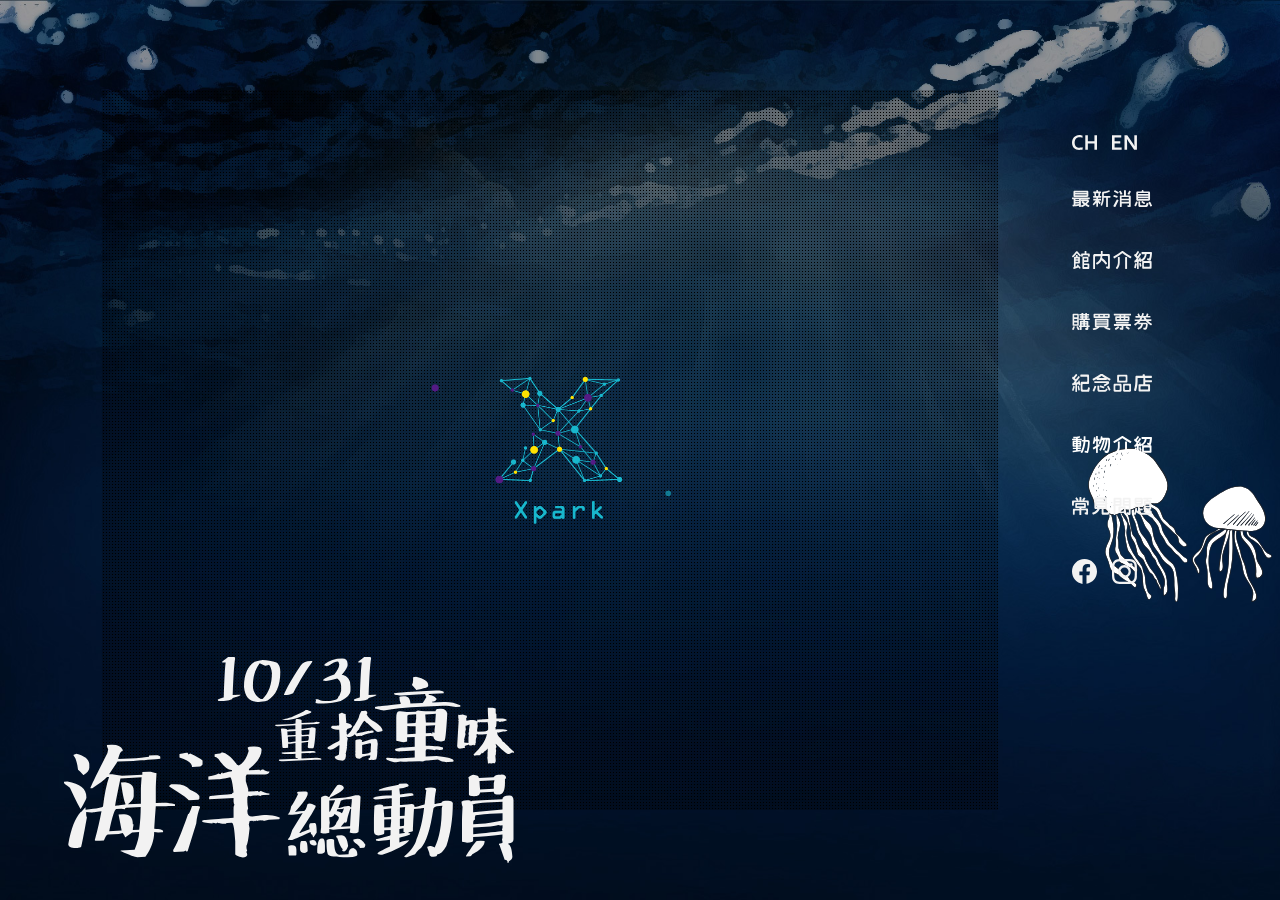
<file: index.html>
<!DOCTYPE html>
<html lang="en">

<head>
    <meta charset="UTF-8">
    <link rel="shortcut icon" href="./images/xpark_logo.png">

    <meta name="viewport" content="width=device-width, initial-scale=1.0">
    <title>X-park</title>
    <!-- page css -->
    <link rel="stylesheet" href="./css/index.css">
</head>

<body>
    <section>
        <img class="bgc" src="./material/index/index.jpg" alt="">

        <img class="title" src="./material/index/title.svg" alt="">


        <div id="playVideo">
            <div class="videoMask"></div>
            <video id="movie-loop" class="movie-content"
                poster="https://www.xpark.com.tw/upload/imagefilm_1_img_20200820111743.jpg" loop="" muted="" autoplay=""
                playsinline="">
                <source src="https://www.xpark.com.tw/upload/imagefilm_1_film_20200821091904.mp4" type="">
            </video>

            <img class="logo" src="./material/xpark_logo.png" alt="">
        </div>

        <div class="nav_bar">
            <div class="group">
                <img class="btn_1" src="./material/index/btn-04.svg" alt="">
                <img class="btn_2" src="./material/index/btn-05.svg" alt="">
            </div>
            <a href="./what's_on.html">
                <img class="btn_3" src="./material/index/btn-06.svg" alt="">
            </a>
            <a href="./tour_0.html">
                <img class="btn_4" src="./material/index/btn-07.svg" alt="">
            </a>
            <a href="./booking.html">
                <img class="btn_5" src="./material/index/btn-08.svg" alt="">
            </a>
            <a href="./shopCart.html">
                <img class="btn_6" src="./material/index/btn-09.svg" alt="">
            </a>
            <a href="./life.html">
                <img class="btn_7" src="./material/index/btn-10.svg" alt="">
            </a>
            <a href="./FAQ.html">
                <img class="btn_8" src="./material/index/btn-11.svg" alt="">
            </a>
            <div class="group">
                <img class="btn_9" src="./material/index/btn-12.svg" alt="">
                <img class="btn_10" src="./material/index/btn-13.svg" alt="">
            </div>
        </div>

        <div class="painting">
            <img class="life_6" src="./material/lifes/life-06.svg" alt="">
            <img class="life_7" src="./material/lifes/life-07.svg" alt="">
        </div>


    </section>



    <script src="./node_modules/jquery/dist/jquery.min.js"></script>

    <!-- page JS -->
    <script>

    </script>
</body>

</html>
</file>
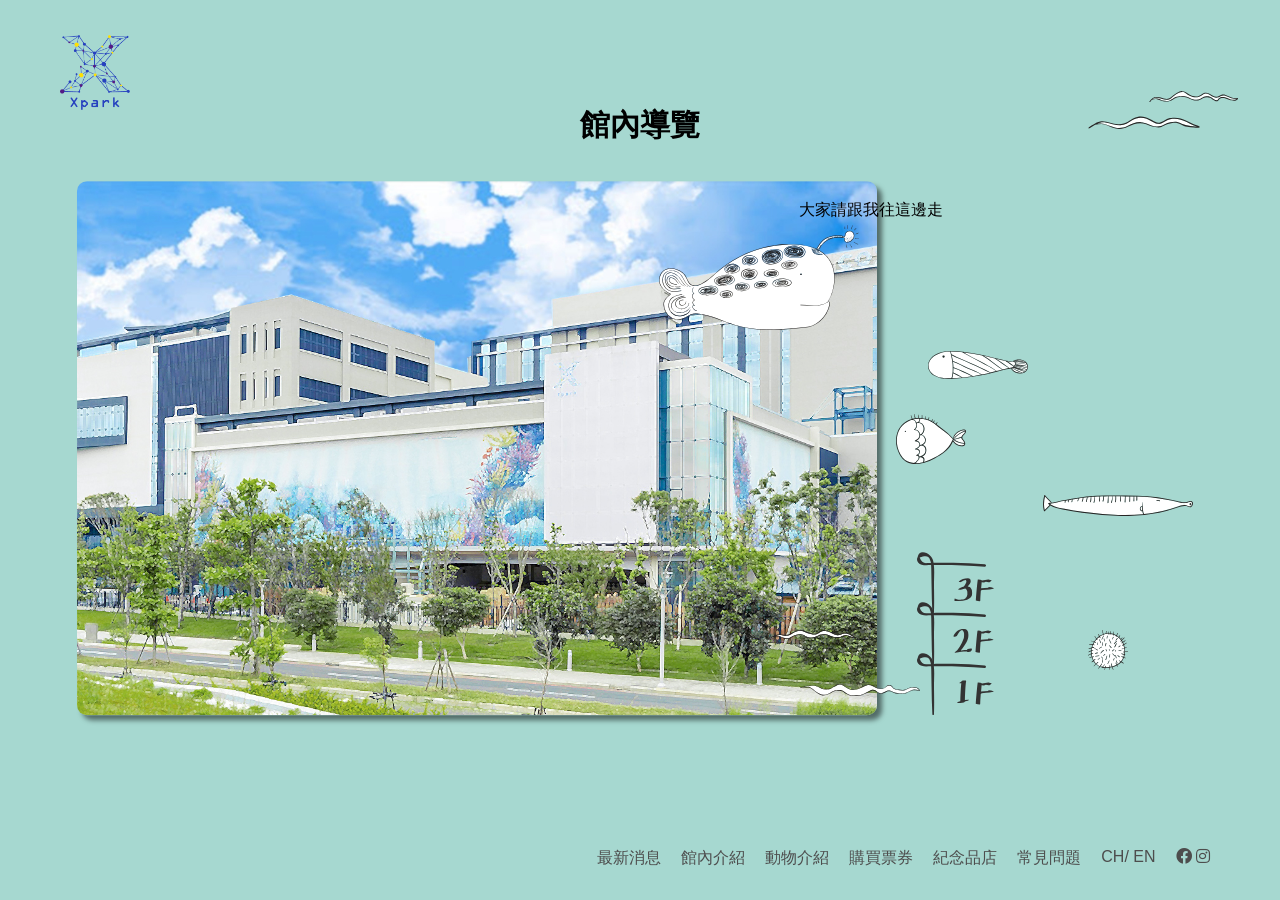
<file: tour_0.html>
<!DOCTYPE html>
<html lang="en">

<head>
    <meta charset="UTF-8">
    <link rel="shortcut icon" href="./images/xpark_logo.png">
    <meta name="viewport" content="width=device-width, initial-scale=1.0">
    <title>tour_0</title>
    <!-- all css -->
    <link rel="stylesheet" href="./css/all.css">
    <!-- page css -->
    <link rel="stylesheet" href="./css/tour_0.css">

    <link rel="stylesheet" href="./css/nav.css">
    <!-- tamplate -->
     
    <!-- fontawesome -->
    <link rel="stylesheet" href="https://cdnjs.cloudflare.com/ajax/libs/font-awesome/5.15.1/css/all.min.css">
  
</head>

<body>
    <div id="logo">
        <a href="./index.html">
             <img src="img/logo/xpark_logo.png" alt="">
        </a>
   </div>
    <section id="tour_0">
        <h1 class="title">館內導覽</h1>
        <div class="left">
            <img class="pic" src="./material/tour_0/photo_xpark.jpg" alt="" />
            <div class="floors">
                <a href="./tour_F.html">
                    <img class="f_3" src="./material/tour_0/floor-03.svg" alt="">
                </a>
                <a href="./tour_F.html">
                    <img class="f_2" src="./material/tour_0/floor-02.svg" alt="">
                </a>
                <a href="./tour_F.html">
                    <img class="f_1" src="./material/tour_0/floor-01.svg" alt="">
                </a>
            </div>
        </div>

        <div class="right">
            <div class="fish_area_1">
                <img class="fish1" src="./material/lifes/life-01.svg" alt="" />
                <p class="area"></p>
            </div>

            <div class="fish_area_2">
                <img class="fish2" src="./material/lifes/life-02.svg" alt="" />
                <p>：3</p>
            </div>

            <div class="fish_area_3">
                <img class="fish3" src="./material/lifes/life-03.svg" alt="" />
                <p>...</p>
            </div>

            <div class="fish_area_4">
                <img class="fish4" src="./material/lifes/life-04.svg" alt="" />
                <p>？？</p>
            </div>

            <div class="fish_area_5">
                <img class="fish5" src="./material/lifes/life-05.svg" alt="" />
            </div>

            <img class="wave1" src="./material/waves/wave-33.svg" alt="">
            <img class="wave2" src="./material/waves/wave-34.svg" alt="">
            <img class="wave3" src="./material/waves/wave-35.svg" alt="">
        </div>

    </section>

    <div id="nav">
        <i class="bars fas fa-bars"></i>
        <ul class="phoneVersion">
             <li><a href="./what's_on.html"><img class="bubble" src="svg/bubble.gif" alt="">最新消息</a></li>
             <li><a href="./tour_0.html"><img class="bubble" src="svg/bubble.gif" alt="">館內介紹</a></li>
             <li><a href="./life.html"><img class="bubble" src="svg/bubble.gif" alt="">動物介紹</a></li>
             <li><a href="./booking.html"><img class="bubble" src="svg/bubble.gif" alt="">購買票券 </a></li>
             <li><a href="./shopCart.html"><img class="bubble" src="svg/bubble.gif" alt="">紀念品店</a></li>
             <li><a href="./FAQ.html"><img class="bubble" src="svg/bubble.gif" alt="">常見問題</a></li>
             <li><a href="./what's_on.html">CH/</a>
                  <a href="./what's_on_en.html">EN</a>
             </li>
             <li>
                  <a href=""><i class="fab fa-facebook"></i></a>
                  <a href=""><i class="fab fa-instagram"></i></a>
             </li>
        </ul>
   </div>



   <script src="./js/bubble.js"></script>

    <script src="https://cdnjs.cloudflare.com/ajax/libs/jquery/3.5.1/jquery.min.js"></script>

    <!-- page JS -->
    <script>

        setTimeout(function () {
            $(".fish_area_2 p").css("opacity", "1");
        }, 1500);
        setTimeout(function () {
            $(".fish_area_3 p").css("opacity", "1");
        }, 2500);
        setTimeout(function () {
            $(".fish_area_4 p").css("opacity", "1");
        }, 3000);

        $(".f_1").hover(function () {
            $(this).attr("src", "./material/tour_0/floor-04.svg")
            $(".f_2").attr("src", "./material/tour_0/floor-02.svg")
            $(".f_3").attr("src", "./material/tour_0/floor-03.svg")
        })

        $(".f_2").hover(function () {
            $(this).attr("src", "./material/tour_0/floor-05.svg")
            $(".f_1").attr("src", "./material/tour_0/floor-01.svg")
            $(".f_3").attr("src", "./material/tour_0/floor-03.svg")
        })

        $(".f_3").hover(function () {
            $(this).attr("src", "./material/tour_0/floor-06.svg")
            $(".f_1").attr("src", "./material/tour_0/floor-01.svg")
            $(".f_2").attr("src", "./material/tour_0/floor-02.svg")
        })

        var app;

        $(document).ready(function () {
            return app.init();
        });

        app = {
            text: "大家請跟我往這邊走",
            index: 0,
            chars: 0,
            speed: 100,
            container: ".area",
            init: function () {
                this.chars = this.text.length;
                return this.write();
            },
            write: function () {
                $(this.container).append(this.text[this.index]);
                if (this.index < this.chars) {
                    this.index++;
                    return window.setTimeout(function () {
                        return app.write();
                    }, this.speed);
                }
            }
        };
    </script>

<script>
    // phone version navbar
    var bars = document.querySelector(".bars")
    var menu = document.querySelector(".phoneVersion")

    bars.onclick = function () {
        console.log(123)
        bars.classList.toggle("fa-times")
        menu.classList.toggle("active")
    }
</script>


</body>

</html>
</file>
<file: css/index.css>
body {
  margin: 0;
  background-color: #222;
}

.bgc {
  position: absolute;
  z-index: -500;
  top: 0;
  -webkit-filter: grayscale(0%);
          filter: grayscale(0%);
  width: 100%;
  height: 100vh;
  overflow: hidden;
}

#playVideo {
  position: absolute;
  width: 70%;
  height: 80vh;
  top: 10%;
  left: 8%;
  overflow: hidden;
  z-index: -15;
}

#playVideo .videoMask {
  position: absolute;
  width: 100%;
  height: 100%;
  background: radial-gradient(#000000 10%, rgba(0, 0, 0, 0) 20%) 0 0, radial-gradient(#000000 10%, rgba(0, 0, 0, 0) 20%) 3px 3px;
  background-size: 3px 3px;
  background-color: rgba(0, 0, 0, 0.2);
}

.logo {
  width: 250px;
  position: absolute;
  left: 50%;
  top: 50%;
  -webkit-transform: translate(-50%, -50%);
          transform: translate(-50%, -50%);
}

.title {
  width: 450px;
  position: absolute;
  top: 73%;
  left: 5%;
}

.nav_bar {
  position: absolute;
  right: 10%;
  top: 15%;
  display: -webkit-box;
  display: -ms-flexbox;
  display: flex;
  -webkit-box-pack: center;
      -ms-flex-pack: center;
          justify-content: center;
  -webkit-box-align: center;
      -ms-flex-align: center;
          align-items: center;
  -webkit-box-orient: vertical;
  -webkit-box-direction: normal;
      -ms-flex-direction: column;
          flex-direction: column;
}

.nav_bar [class^=btn] {
  width: 80px;
  margin-bottom: 40px;
  cursor: pointer;
}

.nav_bar [class^=btn]:hover {
  background-color: #333;
}

.nav_bar [class^=group] {
  width: 80px;
  display: -webkit-box;
  display: -ms-flexbox;
  display: flex;
}

.nav_bar .btn_1, .nav_bar .btn_2, .nav_bar .btn_9, .nav_bar .btn_10 {
  width: 25px;
  margin-right: 15px;
}

.painting {
  margin-left: 85%;
  margin-top: 35%;
}

.painting .life_6 {
  width: 100px;
}

.painting .life_7 {
  width: 80px;
}
@media screen and (max-width: 576px) {
  .title {
    width: 400px;
    top: 75%;
    left: 50%;
    -webkit-transform: translateX(-50%);
            transform: translateX(-50%);
  }
  .painting {
    display: none;
  }
  .nav_bar {
    right: 3%;
    top: 15%;
  }
}
/*# sourceMappingURL=index.css.map */
</file>
<file: css/all.css>
body {
  margin: 0;
  padding: 0;
}
/*# sourceMappingURL=all.css.map */
</file>
<file: css/tour_0.css>
* {
  font-family: source-han-sans-traditional, sans-serif;
  -webkit-box-sizing: border-box;
          box-sizing: border-box;
}

html, body {
  margin: 0;
  background-color: #A6D8D0;
  overflow: hidden;
  cursor: url(./mouse.png), crosshair;
}

.title {
  font-size: 30px;
  position: absolute;
  left: 50%;
  -webkit-transform: translateX(-50%);
          transform: translateX(-50%);
  padding-top: 80px;
}

.title_wave {
  position: absolute;
  left: 50%;
  -webkit-transform: translateX(-50%) scale(-1);
          transform: translateX(-50%) scale(-1);
  top: 120px;
  width: 120px;
}

.left {
  position: absolute;
  top: 50%;
  -webkit-transform: translateY(-50%);
          transform: translateY(-50%);
  left: 6%;
}

.left .pic {
  width: 800px;
  border-radius: 10px;
  -webkit-box-shadow: 5px 5px 5px rgba(0, 0, 0, 0.5);
          box-shadow: 5px 5px 5px rgba(0, 0, 0, 0.5);
}

.left .floors {
  display: inline-block;
  position: absolute;
  bottom: 0px;
  left: 105%;
  width: 80px;
  cursor: pointer;
}

.left .floors .f_2, .left .floors .f_3 {
  margin-bottom: -15px;
}

.right {
  height: 100vh;
  width: 50%;
  position: absolute;
  right: 0px;
  pointer-events: none;
}

.right .fish_area_1 {
  position: absolute;
  left: 3%;
  top: 25%;
}

.right .fish_area_1 .fish1 {
  width: 200px;
}

.right .fish_area_1 .area {
  -webkit-transform: translate(70%, -150px);
          transform: translate(70%, -150px);
}

.right .fish_area_2 {
  position: absolute;
  left: 45%;
  top: 39%;
}

.right .fish_area_2 .fish2 {
  -webkit-transform: scaleX(-1);
          transform: scaleX(-1);
  width: 100px;
}

.right .fish_area_2 p {
  position: absolute;
  left: -30px;
  top: -50px;
  opacity: 0;
}

.right .fish_area_3 {
  position: absolute;
  left: 40%;
  top: 46%;
}

.right .fish_area_3 .fish3 {
  width: 70px;
}

.right .fish_area_3 p {
  position: absolute;
  left: -22px;
  top: -33px;
  opacity: 0;
}

.right .fish_area_4 {
  position: absolute;
  left: 70%;
  top: 70%;
}

.right .fish_area_4 .fish4 {
  width: 40px;
}

.right .fish_area_4 p {
  position: absolute;
  left: 20px;
  top: -40px;
  -webkit-transform: rotate(30deg);
          transform: rotate(30deg);
  opacity: 0;
}

.right .fish_area_5 {
  position: absolute;
  left: 63%;
  top: 55%;
}

.right .fish_area_5 .fish5 {
  width: 150px;
}

.right .wave1 {
  position: absolute;
  left: 70%;
  top: 10%;
  width: 150px;
}

.right .wave2 {
  position: absolute;
  left: 20%;
  top: 70%;
  width: 90px;
}

.right .wave3 {
  position: absolute;
  left: 25%;
  top: 76%;
  width: 120px;
}

.fish1 {
  -webkit-animation: shack 2s infinite;
          animation: shack 2s infinite;
}

.fish2 {
  -webkit-animation: breath2 3s ease-out;
          animation: breath2 3s ease-out;
}

.fish3 {
  -webkit-animation: breath3 3s linear;
          animation: breath3 3s linear;
}

.fish4 {
  -webkit-animation: breath4 2s linear;
          animation: breath4 2s linear;
}

.fish5 {
  -webkit-animation: breath5 2s infinite;
          animation: breath5 2s infinite;
}

@-webkit-keyframes shack {
  0% {
    -webkit-transform: rotate(3deg);
            transform: rotate(3deg);
  }
  50% {
    -webkit-transform: rotate(-2deg);
            transform: rotate(-2deg);
  }
  100% {
    -webkit-transform: rotate(3deg);
            transform: rotate(3deg);
  }
}

@keyframes shack {
  0% {
    -webkit-transform: rotate(3deg);
            transform: rotate(3deg);
  }
  50% {
    -webkit-transform: rotate(-2deg);
            transform: rotate(-2deg);
  }
  100% {
    -webkit-transform: rotate(3deg);
            transform: rotate(3deg);
  }
}

@-webkit-keyframes breath4 {
  0% {
    -webkit-transform: translateX(300px) rotate(360deg);
            transform: translateX(300px) rotate(360deg);
  }
  100% {
    -webkit-transform: translateX(0px) rotate(0deg);
            transform: translateX(0px) rotate(0deg);
  }
}

@keyframes breath4 {
  0% {
    -webkit-transform: translateX(300px) rotate(360deg);
            transform: translateX(300px) rotate(360deg);
  }
  100% {
    -webkit-transform: translateX(0px) rotate(0deg);
            transform: translateX(0px) rotate(0deg);
  }
}

@-webkit-keyframes breath2 {
  0% {
    -webkit-transform: translateX(300px) scaleY(1) scaleX(-1);
            transform: translateX(300px) scaleY(1) scaleX(-1);
  }
  50% {
    -webkit-transform: translateX(0px) scaleY(1.3) scaleX(-1);
            transform: translateX(0px) scaleY(1.3) scaleX(-1);
  }
  100% {
    -webkit-transform: scaleY(1) scaleX(-1);
            transform: scaleY(1) scaleX(-1);
  }
}

@keyframes breath2 {
  0% {
    -webkit-transform: translateX(300px) scaleY(1) scaleX(-1);
            transform: translateX(300px) scaleY(1) scaleX(-1);
  }
  50% {
    -webkit-transform: translateX(0px) scaleY(1.3) scaleX(-1);
            transform: translateX(0px) scaleY(1.3) scaleX(-1);
  }
  100% {
    -webkit-transform: scaleY(1) scaleX(-1);
            transform: scaleY(1) scaleX(-1);
  }
}

@-webkit-keyframes breath3 {
  0% {
    -webkit-transform: translateX(300px) scaleY(1);
            transform: translateX(300px) scaleY(1);
  }
  50% {
    -webkit-transform: translateX(0px) scaleY(1.3);
            transform: translateX(0px) scaleY(1.3);
  }
  100% {
    -webkit-transform: scaleY(1);
            transform: scaleY(1);
  }
}

@keyframes breath3 {
  0% {
    -webkit-transform: translateX(300px) scaleY(1);
            transform: translateX(300px) scaleY(1);
  }
  50% {
    -webkit-transform: translateX(0px) scaleY(1.3);
            transform: translateX(0px) scaleY(1.3);
  }
  100% {
    -webkit-transform: scaleY(1);
            transform: scaleY(1);
  }
}

@-webkit-keyframes breath5 {
  0% {
    -webkit-transform: scaleY(1) scaleX(-1);
            transform: scaleY(1) scaleX(-1);
  }
  50% {
    -webkit-transform: scaleY(1.3) scaleX(-1);
            transform: scaleY(1.3) scaleX(-1);
  }
  100% {
    -webkit-transform: scaleY(1) scaleX(-1);
            transform: scaleY(1) scaleX(-1);
  }
}

@keyframes breath5 {
  0% {
    -webkit-transform: scaleY(1) scaleX(-1);
            transform: scaleY(1) scaleX(-1);
  }
  50% {
    -webkit-transform: scaleY(1.3) scaleX(-1);
            transform: scaleY(1.3) scaleX(-1);
  }
  100% {
    -webkit-transform: scaleY(1) scaleX(-1);
            transform: scaleY(1) scaleX(-1);
  }
}

@media screen and (max-width: 576px) {
  .title {
    font-size: 20px;
    position: absolute;
    left: 50%;
    -webkit-transform: translateX(-50%);
            transform: translateX(-50%);
    top: 2%;
  }
  .title_wave {
    position: absolute;
    left: 50%;
    -webkit-transform: translateX(-50%) scale(-1);
            transform: translateX(-50%) scale(-1);
    top: 7%;
    width: 90px;
  }
  .left {
    position: absolute;
    top: 28%;
    left: 0%;
    display: -webkit-box;
    display: -ms-flexbox;
    display: flex;
    -webkit-box-orient: vertical;
    -webkit-box-direction: normal;
        -ms-flex-direction: column;
            flex-direction: column;
  }
  .left .pic {
    width: 90%;
    margin-left: auto;
    margin-right: auto;
  }
  .left .floors {
    display: -webkit-box;
    display: -ms-flexbox;
    display: flex;
    bottom: -80px;
    left: 10%;
    cursor: pointer;
  }
  .left .floors .f_2, .left .floors .f_3 {
    margin-bottom: 0px;
  }
  .left .floors [class^=f_] {
    width: 80px;
  }
  .right {
    width: 100%;
    height: 400px;
    position: absolute;
    right: 0px;
    top: 55%;
  }
  .right .fish_area_1 {
    position: absolute;
    left: 3%;
    top: 25%;
  }
  .right .fish_area_1 .fish1 {
    width: 170px;
  }
  .right .fish_area_1 .area {
    -webkit-transform: translate(75%, -130px);
            transform: translate(75%, -130px);
  }
  .right .fish_area_2 {
    position: absolute;
    left: 35%;
    top: 39%;
  }
  .right .fish_area_2 .fish2 {
    width: 80px;
  }
  .right .fish_area_2 p {
    position: absolute;
    left: -10px;
    top: -40px;
  }
  .right .fish_area_3 {
    position: absolute;
    left: 50%;
    top: 50%;
  }
  .right .fish_area_3 .fish3 {
    width: 50px;
  }
  .right .fish_area_3 p {
    position: absolute;
    left: -10px;
    top: -30px;
  }
  .right .fish_area_4 {
    position: absolute;
    left: 70%;
    top: 70%;
  }
  .right .fish_area_4 .fish4 {
    width: 30px;
  }
  .right .fish_area_4 p {
    position: absolute;
    left: 17px;
    top: -35px;
  }
  .right .fish_area_5 {
    position: absolute;
    left: 70%;
    top: 30%;
  }
  .right .fish_area_5 .fish5 {
    width: 120px;
  }
  .right .wave1 {
    position: absolute;
    left: 70%;
    top: 10%;
    width: 120px;
  }
  .right .wave2 {
    position: absolute;
    left: 20%;
    top: 70%;
    width: 70px;
  }
  .right .wave3 {
    position: absolute;
    left: 25%;
    top: 76%;
    width: 70px;
  }
}
/*# sourceMappingURL=tour_0.css.map */
</file>
<file: css/nav.css>
body {
  cursor: url(./mouse.png), crosshair;
}

#nav {
  position: fixed;
  bottom: 10px;
  margin: 0;
  width: 100%;
  height: 8vh;
  z-index: 100;
}

@media (max-width: 1140px) {
  #nav {
    bottom: unset;
    height: 15vh;
  }
}

@media (max-width: 576px) {
  #nav {
    position: absolute;
    top: 30px;
    right: 30px;
    z-index: 2;
    display: -webkit-box;
    display: -ms-flexbox;
    display: flex;
    margin: 0;
    width: 80%;
    height: unset;
    background-color: rgba(255, 255, 255, 0.8);
    border-radius: 5px;
  }
}

#nav .fa-bars {
  display: none;
  position: absolute;
  top: 10px;
  right: 10px;
  color: #666666;
  -webkit-transition: 0.4s;
  transition: 0.4s;
  font-size: 50px;
}

@media (max-width: 576px) {
  #nav .fa-bars {
    display: block;
  }
}

#nav .fa-bars:hover {
  color: #4d4d4d;
}

#nav ul {
  display: -webkit-box;
  display: -ms-flexbox;
  display: flex;
  -webkit-box-pack: end;
      -ms-flex-pack: end;
          justify-content: flex-end;
  margin: 0;
  margin-right: 50px;
}

@media (max-width: 768px) {
  #nav ul {
    -webkit-box-pack: center;
        -ms-flex-pack: center;
            justify-content: center;
    margin-right: 0px;
  }
}

@media (max-width: 576px) {
  #nav ul {
    display: none;
    width: 100%;
    margin-top: 10px;
    margin-bottom: 25px;
    padding-left: 0;
  }
  #nav ul.active {
    display: block;
  }
}

#nav ul li {
  position: relative;
  margin-top: 30px;
  margin-right: 20px;
  list-style: none;
  font-weight: 500;
}

@media (max-width: 768px) {
  #nav ul li {
    margin-right: 5px;
  }
}

@media (max-width: 576px) {
  #nav ul li {
    color: white;
    position: relative;
    text-align: center;
  }
  #nav ul li:hover {
    color: black;
  }
}

#nav ul li a {
  text-decoration: none;
  color: #4d4d4d;
  font-size: 16px;
}

@media (max-width: 860px) {
  #nav ul li a {
    font-size: 16px;
  }
}

@media (max-width: 768px) {
  #nav ul li a {
    font-size: 14px;
  }
}

@media (max-width: 576px) {
  #nav ul li a {
    font-size: 22px;
  }
}

#nav ul li a:hover {
  color: #036eb8;
}

#nav ul li a .bubble {
  position: absolute;
  top: -50px;
  right: -25px;
  z-index: 3;
  display: none;
  width: 50px;
  height: 50px;
}

@media (max-width: 576px) {
  #nav ul li a .bubble {
    top: -45px;
    left: 150px;
  }
}

#nav ul li a:hover .bubble {
  display: block;
}

#logo {
  position: absolute;
  top: 35px;
  left: 60px;
  width: 70px;
  height: 70px;
}

#logo a img {
  width: 100%;
}
/*# sourceMappingURL=nav.css.map */
</file>
